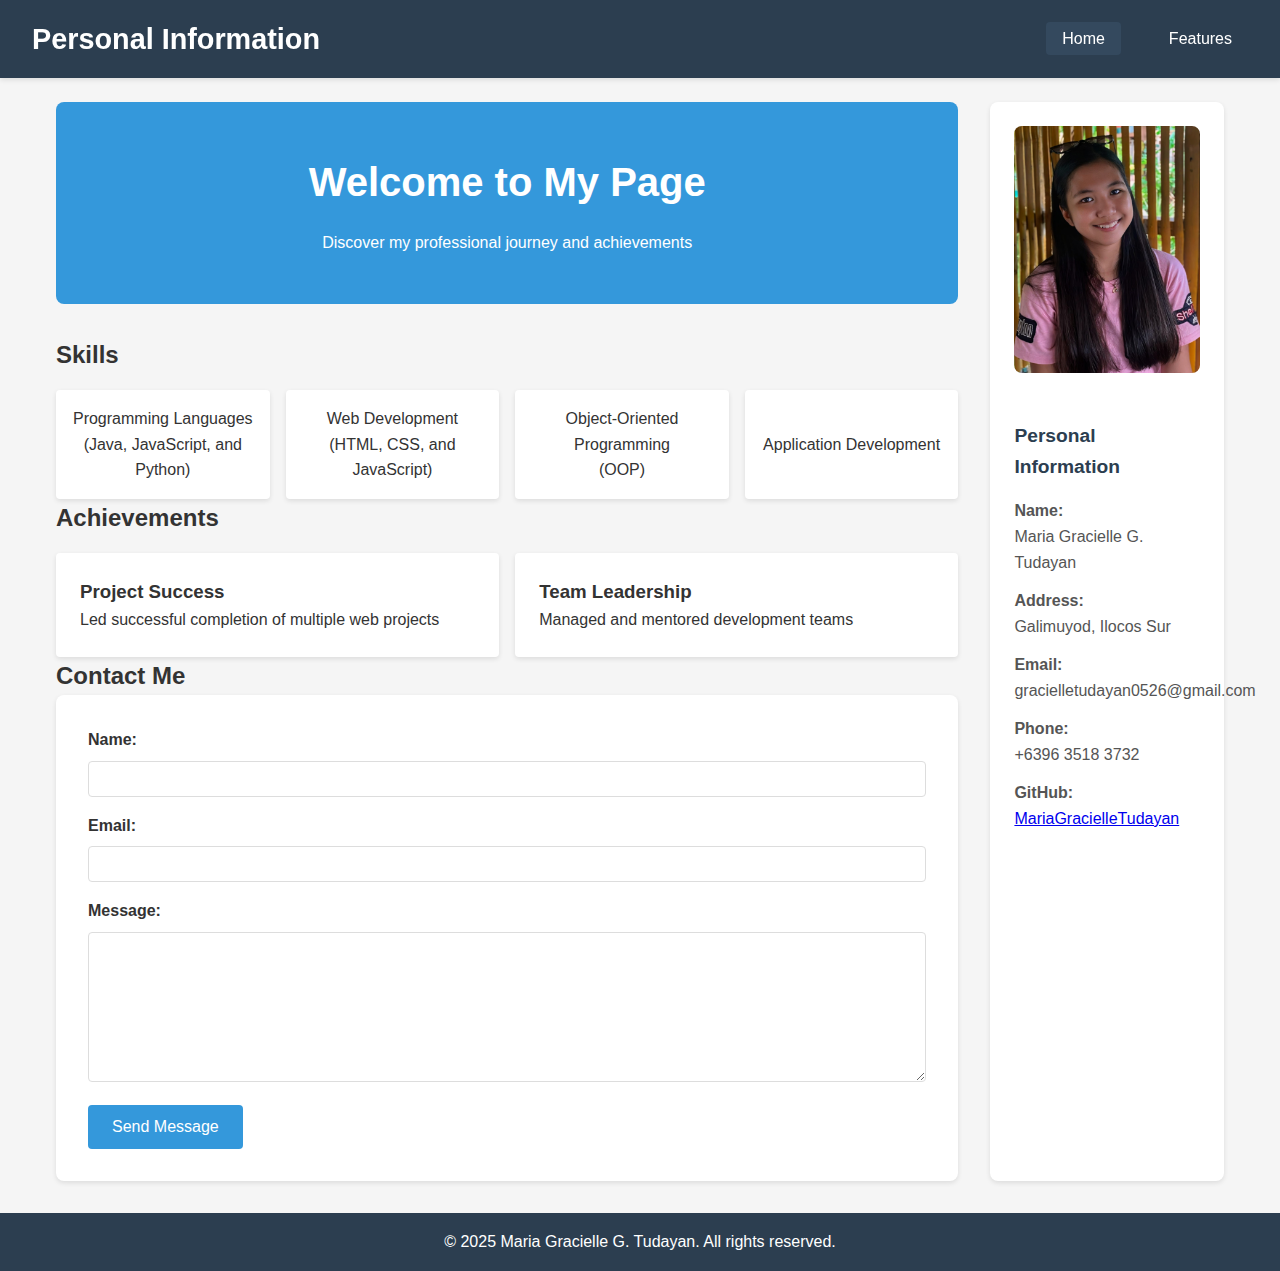
<file: index.html>
<!DOCTYPE html>
<html lang="en">
<head>
    <meta charset="UTF-8">
    <meta name="viewport" content="width=device-width, initial-scale=1.0">
    <title>Personanl Information</title>
    <link rel="stylesheet" href="css/styles.css">
</head>
<body>
    <header>
        <h1>Personal Information</h1>
        <nav>
            <ul>
                <li><a href="index.html" class="active">Home</a></li>
                <li><a href="features.html">Features</a></li>
            </ul>
        </nav>
    </header>

    <div class="container">
        <main>
            <section class="hero">
                <h2>Welcome to My Page</h2>
                <p>Discover my professional journey and achievements</p>
            </section>

            <section class="skills">
                <h2>Skills</h2>
                <div class="skills-grid">
                    <div class="skill-item">Programming Languages <br> (Java, JavaScript, and Python)</div>
                    <div class="skill-item">Web Development <br> (HTML, CSS, and JavaScript)</div>
                    <div class="skill-item">Object-Oriented Programming <br> (OOP)</div>
                    <div class="skill-item">Application Development</div>
                </div>
            </section>

            <section class="achievements">
                <h2>Achievements</h2>
                <div class="achievements-list">
                    <div class="achievement-item">
                        <h3>Project Success</h3>
                        <p>Led successful completion of multiple web projects</p>
                    </div>
                    <div class="achievement-item">
                        <h3>Team Leadership</h3>
                        <p>Managed and mentored development teams</p>
                    </div>
                </div>
            </section>

            <section class="contact">
                <h2>Contact Me</h2>
                <form id="contactForm">
                    <div class="form-group">
                        <label for="name">Name:</label>
                        <input type="text" id="name" name="name" required>
                    </div>
                    <div class="form-group">
                        <label for="email">Email:</label>
                        <input type="email" id="email" name="email" required>
                    </div>
                    <div class="form-group">
                        <label for="message">Message:</label>
                        <textarea id="message" name="message" required></textarea>
                    </div>
                    <button type="submit">Send Message</button>
                </form>
            </section>
        </main>

        <aside>
            <div class="profile-image">
                <img src="assets/profile.jpg" alt="Professional Portrait">
            </div>
            <div class="personal-info">
                <h3>Personal Information</h3>
                <p><strong>Name:</strong> <br> Maria Gracielle G. Tudayan</p>
                <p><strong>Address:</strong> <br> Galimuyod, Ilocos Sur</p>
                <p><strong>Email:</strong> <br> gracielletudayan0526@gmail.com</p>
                <p><strong>Phone:</strong> <br> +6396 3518 3732</p>
                <p><strong>GitHub:</strong> <br> <a href="https://github.com/" target="_blank">
                    <i class="fab fa-github"></i> MariaGracielleTudayan</a></p>
            </div>
        </aside>
    </div>

    <footer>
        <p>&copy; 2025 Maria Gracielle G. Tudayan. All rights reserved.</p>
    </footer>

    <script src="js/main.js"></script>
</body>
</html>
</file>
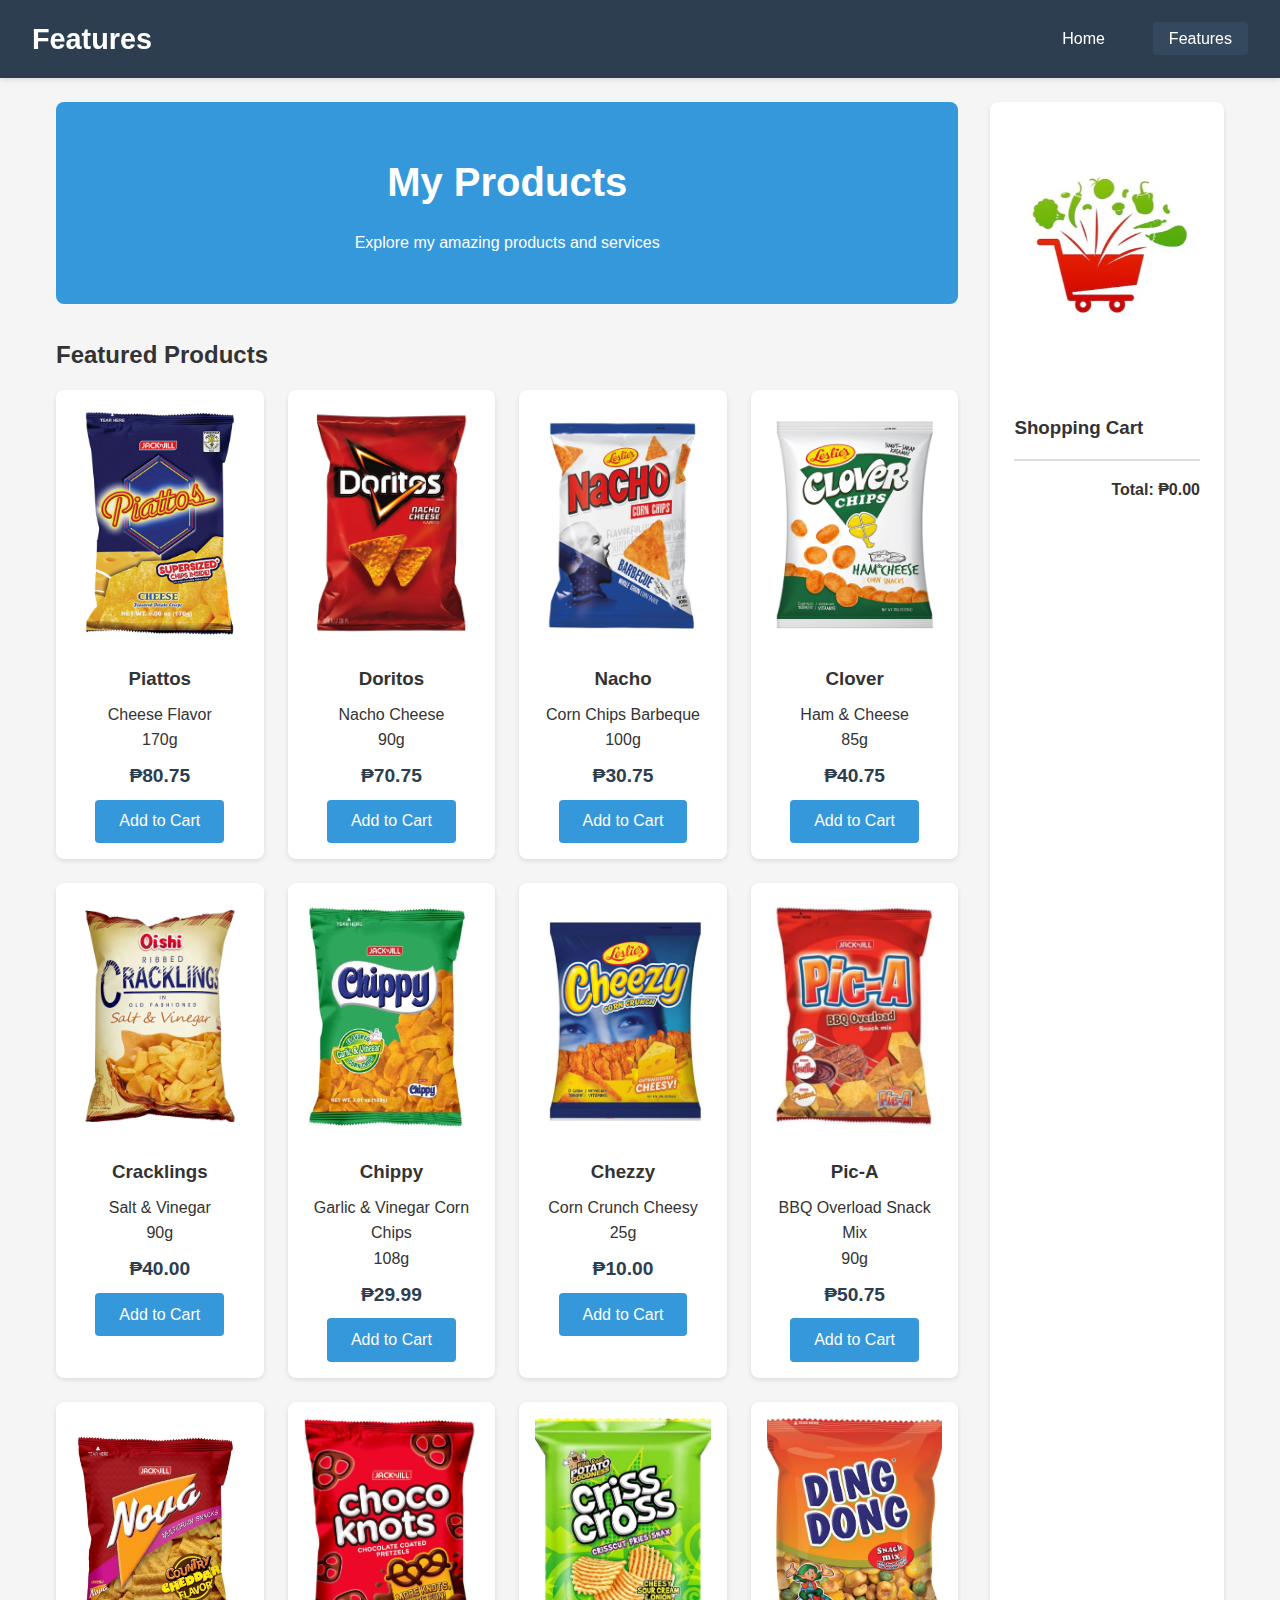
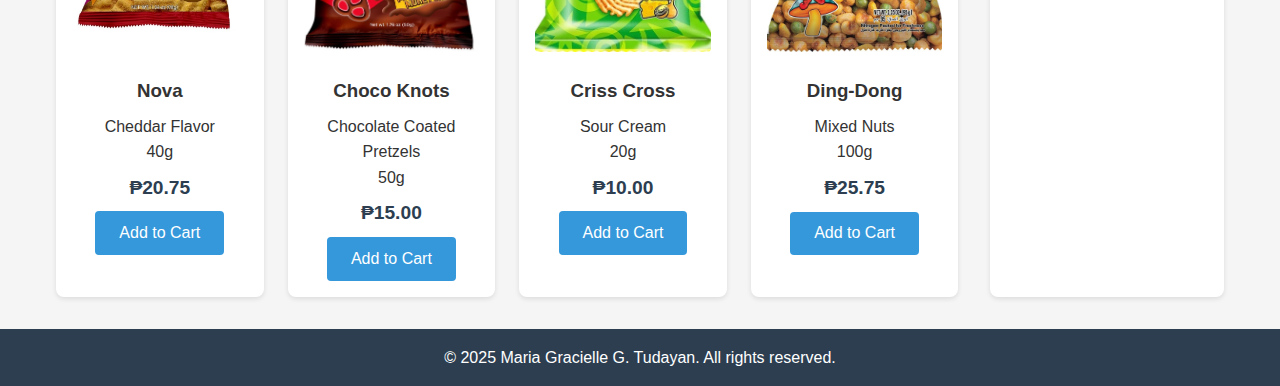
<file: features.html>
<!DOCTYPE html>
<html lang="en">
<head>
    <meta charset="UTF-8">
    <meta name="viewport" content="width=device-width, initial-scale=1.0">
    <title>Features</title>
    <link rel="stylesheet" href="css/styles.css">
    <link rel="stylesheet" href="https://cdnjs.cloudflare.com/ajax/libs/font-awesome/5.15.4/css/all.min.css">
</head>
<body>
    <header>
        <h1>Features</h1>
        <nav>
            <ul>
                <li><a href="index.html">Home</a></li>
                <li><a href="features.html" class="active">Features</a></li>
            </ul>
        </nav>
    </header>

    <div class="container">
        <main>
            <section class="hero">
                <h2>My Products</h2>
                <p>Explore my amazing products and services</p>
            </section>

            <section class="products">
                <h2>Featured Products</h2>
                <div class="product-grid">
                    <!-- First Row -->
                    <div class="product-card">
                        <img src="assets/product1.jpg" alt="Piattos">
                        <h3>Piattos</h3>
                        <p class="description">Cheese Flavor <br> 170g</p>
                        <p class="price">₱80.75</p>
                        <button class="add-to-cart" data-product="Piattos <br> 170g" data-price="80.75">Add to Cart</button>
                    </div>
                    <div class="product-card">
                        <img src="assets/product2.jpg" alt="Doritos">
                        <h3>Doritos</h3>
                        <p class="description">Nacho Cheese <br> 90g</p>
                        <p class="price">₱70.75</p>
                        <button class="add-to-cart" data-product="Doritos <br> 90g" data-price="70.75">Add to Cart</button>
                    </div>
                    <div class="product-card">
                        <img src="assets/product3.jpg" alt="Nacho">
                        <h3>Nacho</h3>
                        <p class="description">Corn Chips Barbeque <br> 100g</p>
                        <p class="price">₱30.75</p>
                        <button class="add-to-cart" data-product="Nacho <br> 100g" data-price="30.75">Add to Cart</button>
                    </div>
                    <div class="product-card">
                        <img src="assets/product4.jpg" alt="Clover">
                        <h3>Clover</h3>
                        <p class="description">Ham & Cheese <br> 85g</p>
                        <p class="price">₱40.75</p>
                        <button class="add-to-cart" data-product="Clover <br> 85g" data-price="40.75">Add to Cart</button>
                    </div>

                    <!-- Second Row -->
                    <div class="product-card">
                        <img src="assets/product5.jpg" alt="Cracklings">
                        <h3>Cracklings</h3>
                        <p class="description">Salt & Vinegar <br> 90g</p>
                        <p class="price">₱40.00</p>
                        <button class="add-to-cart" data-product="Cracklings <br> 90g" data-price="40.00">Add to Cart</button>
                    </div>
                    <div class="product-card">
                        <img src="assets/product6.jpg" alt="Chippy">
                        <h3>Chippy</h3>
                        <p class="description">Garlic & Vinegar Corn Chips <br> 108g</p>
                        <p class="price">₱29.99</p>
                        <button class="add-to-cart" data-product="Chippy <br> 108g" data-price="29.99">Add to Cart</button>
                    </div>
                    <div class="product-card">
                        <img src="assets/product7.jpg" alt="Cheezy">
                        <h3>Chezzy</h3>
                        <p class="description">Corn Crunch Cheesy <br> 25g</p>
                        <p class="price">₱10.00</p>
                        <button class="add-to-cart" data-product="Chezzy <br> 25g" data-price="10.00">Add to Cart</button>
                    </div>
                    <div class="product-card">
                        <img src="assets/product8.jpg" alt="Pic-A">
                        <h3>Pic-A</h3>
                        <p class="description">BBQ Overload Snack Mix <br> 90g</p>
                        <p class="price">₱50.75</p>
                        <button class="add-to-cart" data-product="Pic-A <br> 90g" data-price="50.75">Add to Cart</button>
                    </div>

                    <!-- Third Row -->
                    <div class="product-card">
                        <img src="assets/product9.jpg" alt="Nova">
                        <h3>Nova</h3>
                        <p class="description">Cheddar Flavor <br> 40g</p>
                        <p class="price">₱20.75</p>
                        <button class="add-to-cart" data-product="Nova <br> 40g" data-price="20.75">Add to Cart</button>
                    </div>
                    <div class="product-card">
                        <img src="assets/product10.jpg" alt="Choco Knots">
                        <h3>Choco Knots</h3>
                        <p class="description">Chocolate Coated Pretzels <br> 50g</p>
                        <p class="price">₱15.00</p>
                        <button class="add-to-cart" data-product="Choco Knots <br> 50g" data-price="15.00">Add to Cart</button>
                    </div>
                    <div class="product-card">
                        <img src="assets/product11.jpg" alt="Criss Cross">
                        <h3>Criss Cross</h3>
                        <p class="description">Sour Cream <br> 20g</p>
                        <p class="price">₱10.00</p>
                        <button class="add-to-cart" data-product="Criss Cross <br> 20g" data-price="10.00">Add to Cart</button>
                    </div>
                    <div class="product-card">
                        <img src="assets/product12.jpg" alt="Ding-Dong">
                        <h3>Ding-Dong</h3>
                        <p class="description">Mixed Nuts <br> 100g</p>
                        <p class="price">₱25.75</p>
                        <button class="add-to-cart" data-product="Ding-Dong <br> 100g" data-price="25.75">Add to Cart</button>
                    </div>
                </div>
            </section>
        </main>

        <aside>
            <div class="feature-logo">
                <img src="assets/logo.jpg" alt="Feature Logo">
            </div>
            <div class="cart-section">
                <h3>Shopping Cart</h3>
                <div id="cart-items">
                    <!-- Cart items will be dynamically added here -->
                </div>
                <div class="cart-total">
                    <h4>Total: <span id="cart-total-price">₱0.00</span></h4>
                </div>
            </div>
        </aside>
    </div>

    <footer>
        <p>&copy; 2025 Maria Gracielle G. Tudayan. All rights reserved.</p>
    </footer>

    <script src="js/main.js"></script>
    <script src="js/cart.js"></script>
</body>
</html>
</file>
<file: css/styles.css>
/* Reset and Base Styles */
* {
    margin: 0;
    padding: 0;
    box-sizing: border-box;
}

body {
    font-family: 'Segoe UI', Tahoma, Geneva, Verdana, sans-serif;
    line-height: 1.6;
    color: #333;
    background-color: #f5f5f5;
    padding-top: 70px;
}

/* Header Styles */
header {
    background-color: #2c3e50;
    color: white;
    padding: 1rem 2rem;
    display: flex;
    justify-content: space-between;
    align-items: center;
    box-shadow: 0 2px 5px rgba(0,0,0,0.1);
    position: fixed;
    top: 0;
    left: 0;
    right: 0;
    z-index: 1000;
    transition: all 0.3s ease;
    opacity: 1;
}

header.scrolled {
    background-color: rgba(44, 62, 80, 0.95);
    opacity: 0.99;
}

header h1 {
    font-size: 1.8rem;
}

nav ul {
    display: flex;
    list-style: none;
    gap: 2rem;
}

nav a {
    color: white;
    text-decoration: none;
    padding: 0.5rem 1rem;
    border-radius: 4px;
    transition: background-color 0.3s;
}

nav a:hover, nav a.active {
    background-color: #34495e;
}

/* Container Layout */
.container {
    display: flex;
    max-width: 1200px;
    margin: 2rem auto;
    padding: 0 1rem;
    gap: 2rem;
}

main {
    flex: 1;
}

aside {
    width: 20%;
    background-color: white;
    padding: 1.5rem;
    border-radius: 8px;
    box-shadow: 0 2px 5px rgba(0,0,0,0.1);
}

/* Hero Section */
.hero {
    background-color: #3498db;
    color: white;
    padding: 3rem 2rem;
    text-align: center;
    border-radius: 8px;
    margin-bottom: 2rem;
}

.hero h2 {
    font-size: 2.5rem;
    margin-bottom: 1rem;
}

/* Skills Section */
.skills-grid {
    display: grid;
    grid-template-columns: repeat(auto-fit, minmax(200px, 1fr));
    gap: 1rem;
    margin-top: 1rem;
}

.skill-item {
    background-color: white;
    padding: 1rem;
    border-radius: 4px;
    text-align: center;
    box-shadow: 0 2px 5px rgba(0,0,0,0.1);
    display: flex;
    align-items: center;
    justify-content: center;
    min-height: 100px;
}

/* Achievements Section */
.achievements-list {
    display: grid;
    grid-template-columns: repeat(auto-fit, minmax(300px, 1fr));
    gap: 1rem;
    margin-top: 1rem;
}

.achievement-item {
    background-color: white;
    padding: 1.5rem;
    border-radius: 4px;
    box-shadow: 0 2px 5px rgba(0,0,0,0.1);
}

/* Contact Form */
.contact form {
    background-color: white;
    padding: 2rem;
    border-radius: 8px;
    box-shadow: 0 2px 5px rgba(0,0,0,0.1);
}

.form-group {
    margin-bottom: 1rem;
}

.form-group label {
    display: block;
    margin-bottom: 0.5rem;
    font-weight: bold;
}

.form-group input,
.form-group textarea {
    width: 100%;
    padding: 0.5rem;
    border: 1px solid #ddd;
    border-radius: 4px;
    font-size: 1rem;
}

.form-group textarea {
    height: 150px;
    resize: vertical;
}

button {
    background-color: #3498db;
    color: white;
    padding: 0.8rem 1.5rem;
    border: none;
    border-radius: 4px;
    cursor: pointer;
    font-size: 1rem;
    transition: background-color 0.3s;
}

button:hover {
    background-color: #2980b9;
}

/* Profile Image */
.profile-image {
    width: 100%;
    margin-bottom: 1.5rem;
}

.profile-image img {
    width: 100%;
    height: auto;
    border-radius: 8px;
    object-fit: cover;
    aspect-ratio: 3/4;
}

/* Personal Information */
.personal-info {
    padding: 1rem 0;
}

.personal-info h3 {
    color: #2c3e50;
    margin-bottom: 1rem;
    font-size: 1.2rem;
}

.personal-info p {
    margin-bottom: 0.8rem;
    line-height: 1.6;
    color: #555;
}

.personal-info p:last-child {
    margin-bottom: 0;
}

/* Feature Logo */
.feature-logo {
    width: 100%;
    margin-bottom: 1rem;
}

.feature-logo img {
    width: 100%;
    height: auto;
    border-radius: 8px;
    object-fit: cover;
    aspect-ratio: 3/4;
}

/* Feature Presentation */
.feature-presentation {
    display: grid;
    grid-template-columns: 1fr 1fr;
    gap: 2rem;
    margin-bottom: 2rem;
}

.feature-image img {
    width: 100%;
    height: auto;
    border-radius: 8px;
}

/* Product Grid */
.product-grid {
    display: grid;
    grid-template-columns: repeat(4, 1fr);
    gap: 1.5rem;
    margin-top: 1rem;
}

.product-card {
    background-color: white;
    padding: 1rem;
    border-radius: 8px;
    box-shadow: 0 2px 5px rgba(0,0,0,0.1);
    text-align: center;
}

.product-card img {
    width: 100%;
    height: auto;
    border-radius: 4px;
    margin-bottom: 1rem;
    aspect-ratio: 3/4;
    object-fit: cover;
    object-position: center;
}

.product-card h3 {
    margin-bottom: 0.5rem;
}

.product-card .price {
    font-size: 1.2rem;
    font-weight: bold;
    color: #2c3e50;
    margin: 0.5rem 0;
}

/* Cart Section */
.cart-section {
    margin-top: 2rem;
}

#cart-items {
    margin: 1rem 0;
}

.cart-item {
    display: flex;
    justify-content: space-between;
    align-items: flex-start;
    padding: 0.8rem;
    border-bottom: 1px solid #ddd;
    position: relative;
}

.cart-item-info {
    display: flex;
    flex-direction: column;
    gap: 0.5rem;
    flex: 1;
    margin-right: 1rem;
}

.product-name {
    font-weight: bold;
    color: #2c3e50;
}

.product-price {
    color: #666;
    font-size: 0.9rem;
}

.quantity-controls {
    display: flex;
    align-items: center;
    gap: 0.5rem;
    margin-top: 0.5rem;
}

.quantity-btn {
    background-color: #A9A9A9;
    color: white;
    border: none;
    border-radius: 4px;
    width: 24px;
    height: 24px;
    display: flex;
    align-items: center;
    justify-content: center;
    cursor: pointer;
    font-size: 1rem;
    padding: 0;
    transition: background-color 0.3s;
}

.quantity-btn:hover {
    background-color: #979797;
}

.quantity {
    min-width: 30px;
    text-align: center;
    font-weight: bold;
}

.cart-item-total {
    display: flex;
    align-items: center;
    gap: 1rem;
    margin-right: 40px;
}

.cart-item-total span {
    font-weight: bold;
    color: #2c3e50;
}

.remove-item {
    background: none;
    border: none;
    color: #e74c3c;
    font-size: 1rem;
    cursor: pointer;
    padding: 0.5rem;
    width: 32px;
    height: 32px;
    display: flex;
    align-items: center;
    justify-content: center;
    border-radius: 4px;
    transition: all 0.3s ease;
    position: absolute;
    right: 0.5rem;
    top: 50%;
    transform: translateY(-50%);
}

.remove-item:hover {
    background-color: #fde8e8;
    color: #c0392b;
}

.remove-item i {
    font-size: 1rem;
}

.cart-total {
    margin-top: 1rem;
    padding-top: 1rem;
    border-top: 2px solid #ddd;
    text-align: right;
}

/* Footer */
footer {
    background-color: #2c3e50;
    color: white;
    text-align: center;
    padding: 1rem;
    margin-top: 2rem;
}

/* Responsive Design */
@media (max-width: 768px) {
    .container {
        flex-direction: column;
    }

    aside {
        width: 100%;
    }

    .feature-presentation {
        grid-template-columns: 1fr;
    }

    .product-grid {
        grid-template-columns: repeat(2, 1fr);
    }
}

@media (max-width: 480px) {
    .product-grid {
        grid-template-columns: 1fr;
    }

    header {
        flex-direction: column;
        text-align: center;
    }

    nav ul {
        margin-top: 1rem;
    }
}
</file>
